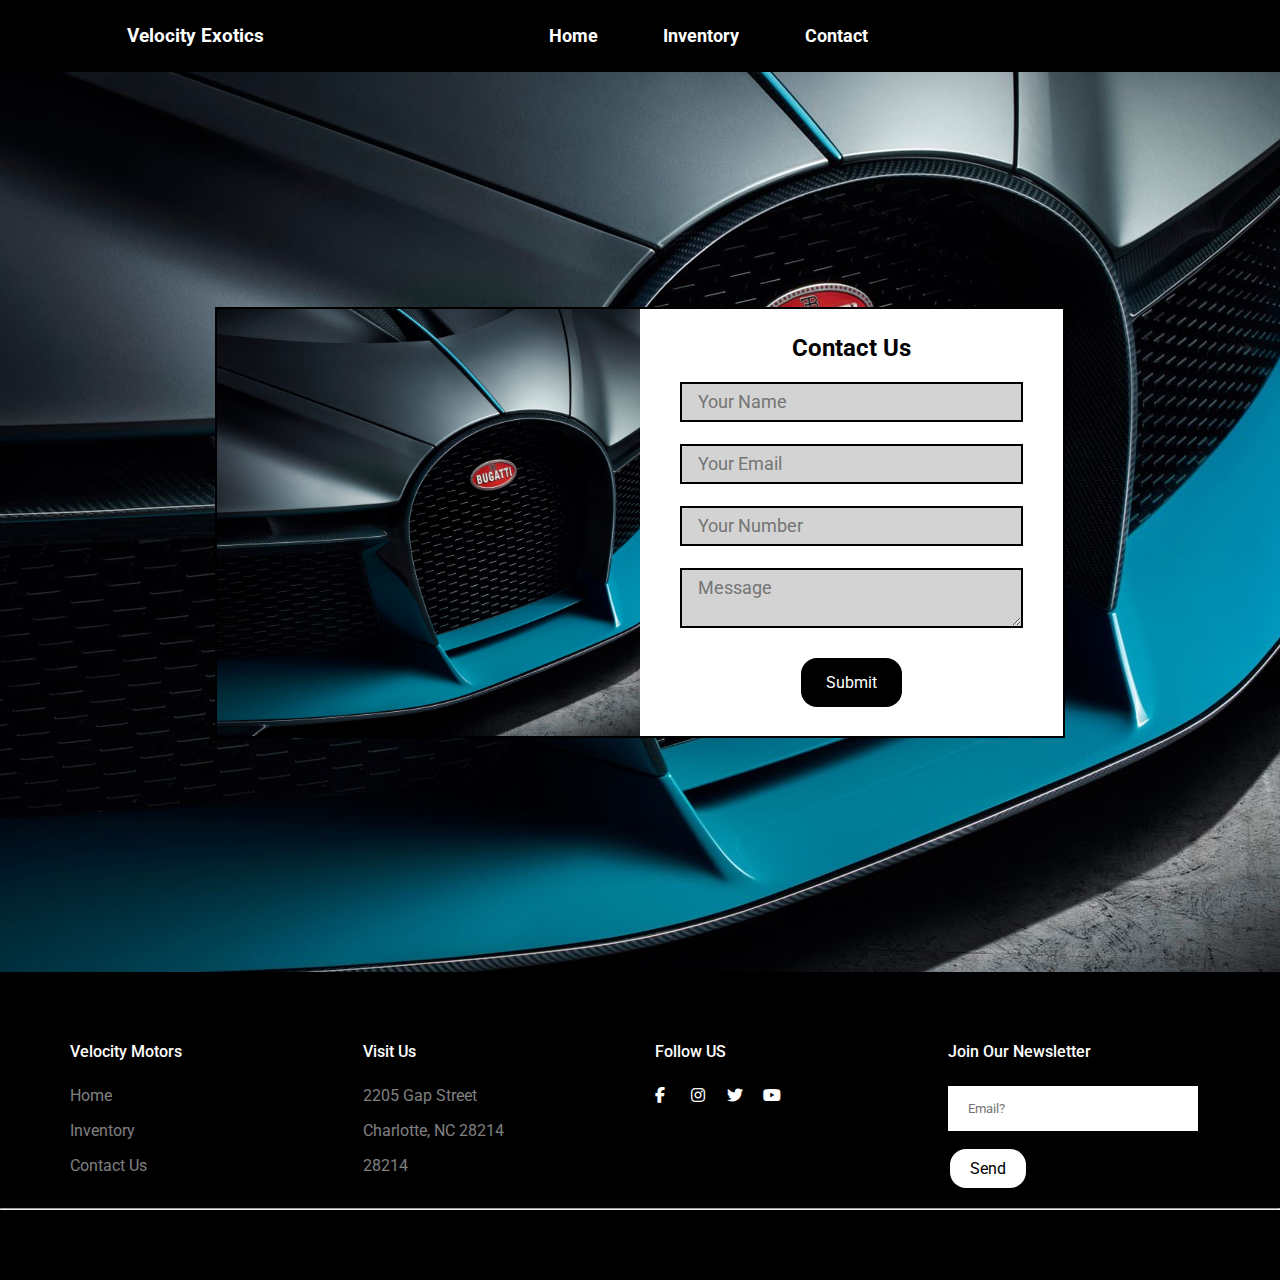
<file: contact.html>
<!DOCTYPE html>
<html lang="en">
<head>
    <meta charset="UTF-8">
    <meta http-equiv="X-UA-Compatible" content="IE=edge">
    <meta name="viewport" content="width=device-width, initial-scale=1.0">
    <link rel="stylesheet" href="global.css">
    <link rel="stylesheet" href="contact.css">
    <link rel="stylesheet" href="https://cdnjs.cloudflare.com/ajax/libs/font-awesome/6.4.0/css/all.min.css">
    <title>Document</title>
</head>
<body>
    <header>
        <nav>
            <section class="logo">
                <h3>Velocity Exotics</h3>
            </section>
            <ul class="nav-links">
            <li><a href="index.html">Home</a></li>
            <li><a href="products.html">Inventory</a></li>
            <li><a href="contact.html">Contact</a></li>
        </ul>
        <div class="burger-menu">
            <div class="line1"></div>
            <div class="line2"></div>
            <div class="line3"></div>
        </div>
        </nav>
    </header>

<main class="container">
    <section class="contact-box">
        <div class="left"></div>
        <div class="right">
            <h2>Contact Us</h2>
            <input type="text" class="field" placeholder="Your Name" required>
            <input type="email" class="field" placeholder="Your Email" required>
            <input type="text" class="field" placeholder="Your Number" required>
            <textarea class="field" placeholder="Message"></textarea>
            <input type="submit" class="btn">
        </div>
    </section>
</main>
    <footer class="footer">
        <section class="footer-container">
            <section class="row">
                <section class="footer-column">
                    <h4>Velocity Motors</h4>
                    <ul>
                        <li><a href="index.html">Home</a></li>
                        <li><a href="products.html">Inventory</a></li>
                        <li><a href="contact.html">Contact Us</a></li>
                    </ul>
                </section>
                <section class="footer-column">
                    <h4>Visit Us</h4>
                    <ul>
                        <li>2205 Gap Street</li>
                        <li>Charlotte, NC 28214</li>
                        <li>28214</li>
                    </ul>
                </section>
                <section class="footer-column">
                    <h4>Follow US</h4>
                    <article class="social-links">
                        <a href="https://www.facebook.com/"><i class="fab fa-facebook-f"></i></a>
                        <a href="https://www.instagram.com/"><i class="fab fa-instagram"></i></a>
                        <a href="https://twitter.com/"><i class="fab fa-twitter"></i></a>
                        <a href="https://www.youtube.com/"><i class="fab fa-youtube"></i></a>
                    </article>
                </section>
                <section class="footer-column">
                    <h4>Join Our Newsletter</h4>
                    <article class="newsletter">
                        <input type="text"-class="inputEmail" placeholder="Email?">
                        <button class="btnn btn1"> Send </button>
                    </article>
                </section>
            </section>
        </section>
        <hr>
    </footer>
    
</body>
</html>
</file>
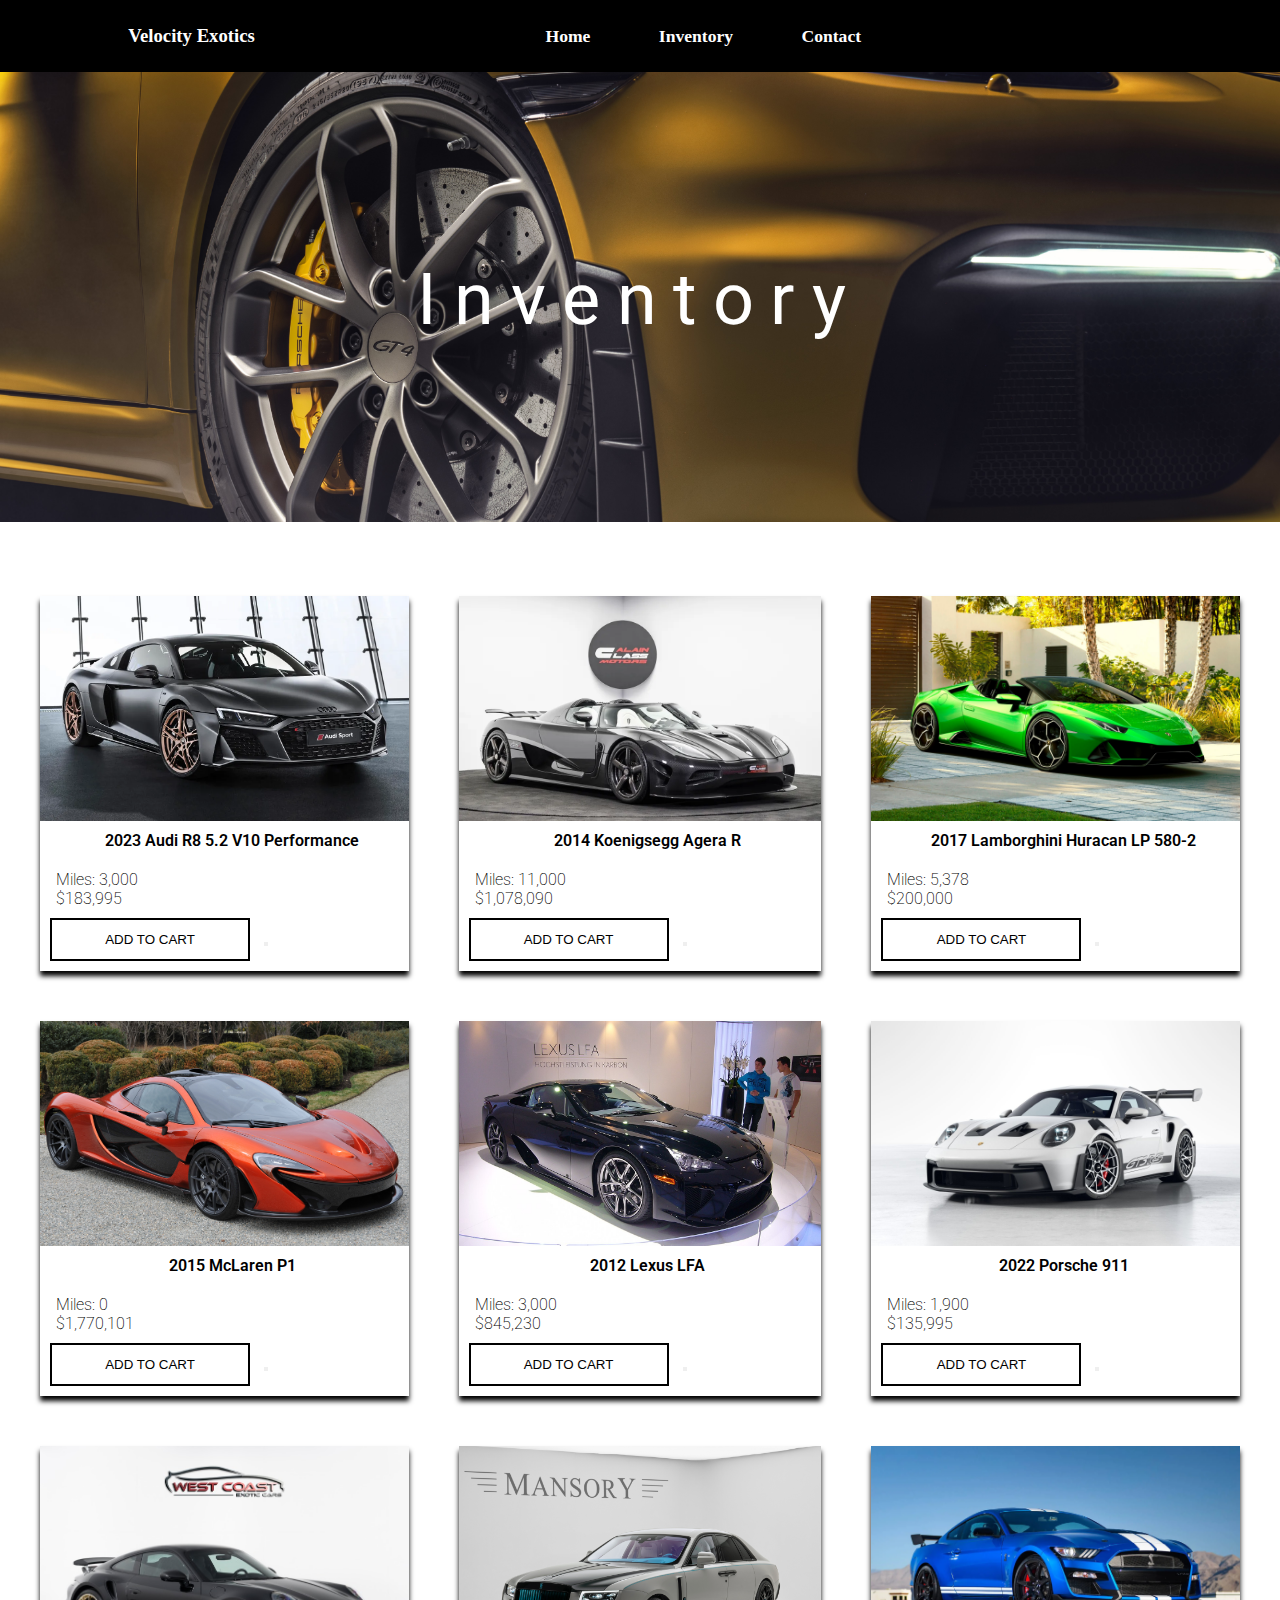
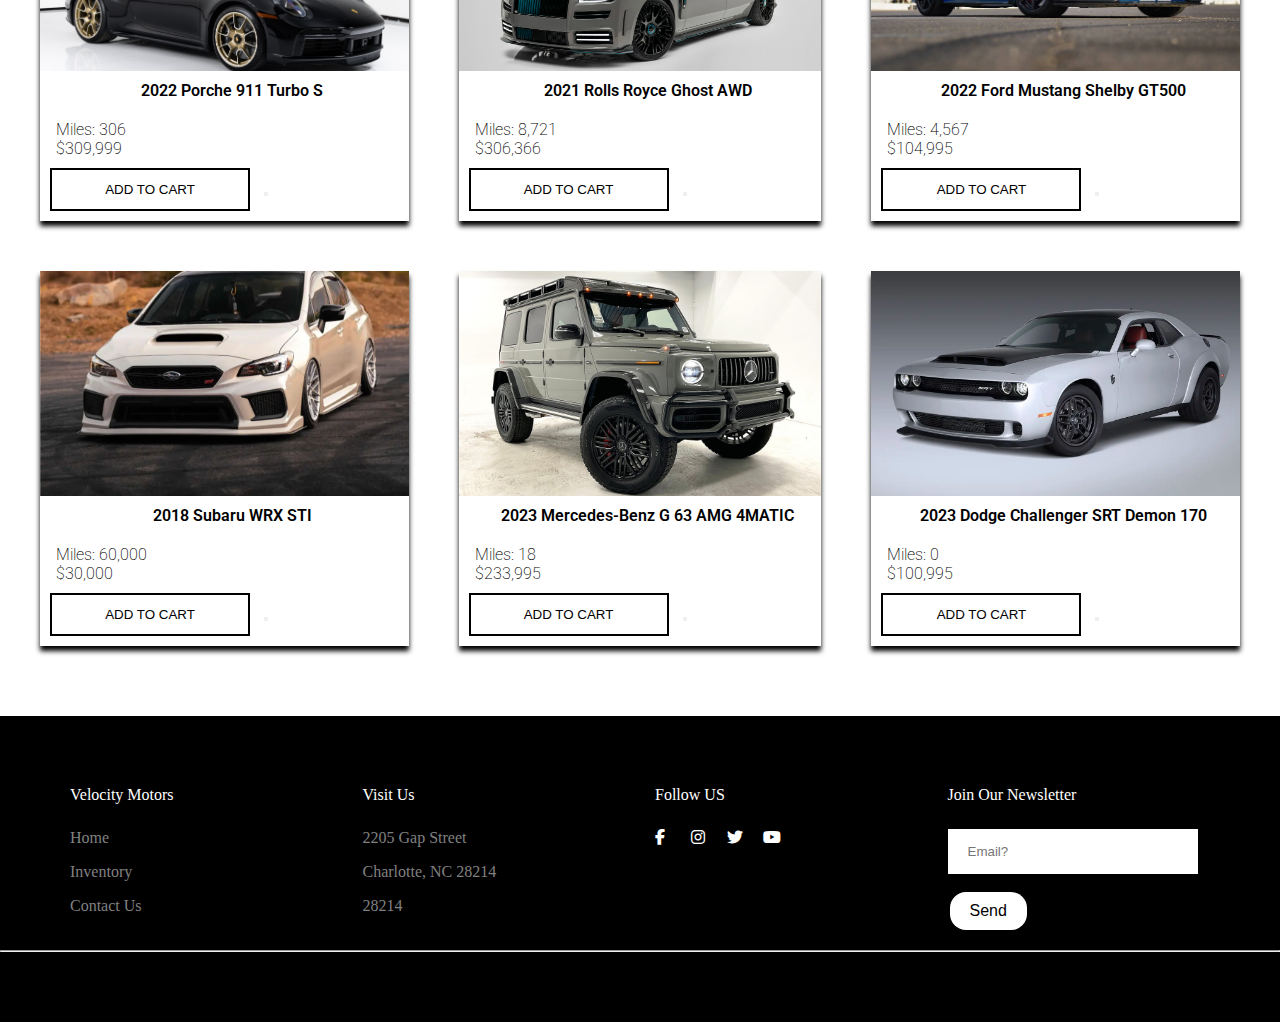
<file: products.html>
<!DOCTYPE html>
<html lang="en">
<head>
    <meta charset="UTF-8">
    <meta http-equiv="X-UA-Compatible" content="IE=edge">
    <meta name="viewport" content="width=device-width, initial-scale=1.0">
    <link rel="stylesheet" href="https://cdnjs.cloudflare.com/ajax/libs/font-awesome/6.4.0/css/all.min.css">
    <title>Document</title>
    <link rel="stylesheet" href="global.css">
    <link rel="stylesheet" href="products.css">
    <title>Inventory</title>
</head>
<body>
    <header>
        <nav>
            <section class="logo">
                <h3>Velocity Exotics</h3>
            </section>
            <ul class="nav-links">
            <li><a href="index.html">Home</a></li>
            <li><a href="products.html">Inventory</a></li>
            <li><a href="contact.html">Contact</a></li>
        </ul>
        <div class="burger-menu">
            <div class="line1"></div>
            <div class="line2"></div>
            <div class="line3"></div>
        </div>
        </nav>
    </header>

    <!-- ===================== Inventory Hero Image================== -->

    <section class="inventory-background">
        <img src="/pics/inventorybackground.webp" alt="">
        <div class="content"><h1>Inventory</h1></div>
    </section>
    <!-- ===================== Car Inventory ================== -->

    <!-- created an empty container to hold the products -->
    <div class="products"></div>

    <footer class="footer">
        <section class="footer-container">
            <section class="row">
                <section class="footer-column">
                    <h4>Velocity Motors</h4>
                    <ul>
                        <li><a href="index.html">Home</a></li>
                        <li><a href="products.html">Inventory</a></li>
                        <li><a href="contact.html">Contact Us</a></li>
                    </ul>
                </section>
                <section class="footer-column">
                    <h4>Visit Us</h4>
                    <ul>
                        <li>2205 Gap Street</li>
                        <li>Charlotte, NC 28214</li>
                        <li>28214</li>
                    </ul>
                </section>
                <section class="footer-column">
                    <h4>Follow US</h4>
                    <article class="social-links">
                        <a href="https://www.facebook.com/"><i class="fab fa-facebook-f"></i></a>
                        <a href="https://www.instagram.com/"><i class="fab fa-instagram"></i></a>
                        <a href="https://twitter.com/"><i class="fab fa-twitter"></i></a>
                        <a href="https://www.youtube.com/"><i class="fab fa-youtube"></i></a>
    
                    </article>
                </section>
                <section class="footer-column">
                    <h4>Join Our Newsletter</h4>
                    <article class="newsletter">
                        <input type="text"-class="inputEmail" placeholder="Email?">
                        <button class="btnn btn1"> Send </button>
                    </article>
                </section>
            </section>
        </section>
        <hr>
    </footer>
    

    <script src="script.js"></script>
</body>
</html>
</file>
<file: global.css>
@import url("https://fonts.googleapis.com/css2?family=Roboto:wght@400;700&display=swap");
* {
  margin: 0;
  padding: 0;
  box-sizing: border-box;
}

nav {
  display: flex;
  justify-content: space-around;
  align-items: center;
  height: 8vh;
  background-color: black;
}

.logo {
  color: white;
}

.nav-links li {
  list-style: none;
}

.nav-links a {
  color: white;
  text-decoration: none;
  font-weight: bold;
  font-size: 1.1em;
}

.nav-links {
  display: flex;
  justify-content: space-around;
  width: 30%;
}

/* ================ footer=============== */
.footer {
  background: black;
  padding: 70px 0;
}

.footer-container {
  max-width: 1170px;
  margin: auto;
}

.row {
  display: flex;
}

.footer-column {
  width: 25%;
  padding: 0 15px;
}

.footer-column h4 {
  font-size: 1rem;
  color: white;
  margin-bottom: 25px;
  font-weight: 500;
}

.footer-column ul {
  list-style: none;
}

.footer-column ul li a,
.footer-column ul li {
  font-size: 16px;
  text-decoration: none;
  color: gray;
  display: block;
  transition: all 0.3s ease;
  margin-bottom: 1rem;
}

.footer-column .social-links a {
  display: inline-block;
  height: 1rem;
  width: 2rem;
  color: white;
}

.footer-column ul li a:hover {
  color: green;
  padding-left: 6px;
}

.footer-column input {
  border: none;
  width: 250px;
  height: 45px;
  display: block;
  padding-left: 20px;
  margin: 14px 0;
}

.btnn {
  background-color: white;
  border: none;
  color: black;
  padding: 10px 20px;
  text-align: center;
  text-decoration: none;
  display: inline-block;
  font-size: 16px;
  margin: 4px 2px;
  margin-bottom: 20px;
  cursor: pointer;
  transition-duration: 0.4s;
  border-radius: 1rem;
}

.btnn:hover {
  box-shadow: 0 12px 16px 0 black, 0 17px 50px 0 gray;
}

@media (max-width: 820px) {
  .footer-column {
    width: 50%;
    margin-bottom: 30px;
  }
}

@media (max-width: 412px) {
  .nav-links a {
    font-size: 1em;
    padding: 0.5em;
  }
  .row {
    flex-direction: column;
    padding: 20px 30px;
  }

  .footer .footer-column ul {
    margin-left: 20px;
    margin-bottom: 20px;
  }
}
</file>
<file: contact.css>
@import url("https://fonts.googleapis.com/css2?family=Roboto:wght@400;700&display=swap");

* {
  padding: 0;
  margin: 0;
  box-sizing: border-box;
  font-family: Roboto, sans-serif;
}

body {
  width: 100%;
  height: 100vh;
  background: url("pics/contactbackground.webp") center;
}

.container {
  position: relative;
  display: flex;
  justify-content: center;
  align-items: center;
  width: 100%;
  height: 100%;
  padding: 20px 100px;
}

/* .container::after {
  content: "";
  position: absolute;
  left: 0;
  top: 0;
  width: 100%;
  height: 100%;
  background: url("pics/contactbackground.webp") center;
  background-size: cover;
  z-index: -1;
} */

.contact-box {
  max-width: 850px;
  display: grid;
  grid-template-columns: repeat(2, 1fr);
  justify-content: center;
  align-items: center;
  text-align: center;
  background-color: white;
  border: black solid 2px;

}

.left {
  height: 100%;
  background: url("pics/contactbackground.webp") no-repeat center;
  background-size: cover;
}

.right {
  padding: 25px 40px;
}

h2 {
  position: relative;
  padding-bottom: 10px;
  margin-bottom: 10px;
}

/* h2::after {
  content: "";
  position: absolute;
  left: 50%;
  bottom: 0;
  transform: translateX(-50%);
  height: 4px;
  width: 50px;
  border-radius: 2px;
  background-color: azure;
} */

.field {
  width: 100%;
  padding: 0.5rem 1rem;
  outline: none;
  border: 2px solid black;
  background-color: lightgray;
  font-size: 1.1rem;
  margin-bottom: 22px;
  transition: 0.3s;
}

/* .field:hover {
  background-color: black;
}

.field:focus {
  background-color: #fff;
  border: 2px solid blue;
} */

.area {
  min-height: 150px;
}

.btn {
  background-color: black;
  border: none;
  color: white;
  padding: 15px 25px;
  text-align: center;
  text-decoration: none;
  display: inline-block;
  font-size: 16px;
  margin: 4px 2px;
  cursor: pointer;
  transition-duration: 0.4s;
  border-radius: 1rem;
}

.btn:hover {
  box-shadow: 0 12px 16px 0 black, 0 17px 50px 0 gray;
}

@media screen and (max-width: 880px) {
  .contact-box {
    grid-template-columns: 1fr;
  }

  .left {
    height: 200px;
  }
}
</file>
<file: products.css>
@import url("https://fonts.googleapis.com/css2?family=Roboto:wght@400;700&display=swap");

* {
  padding: 0;
  margin: 0;
  box-sizing: border-box;
}

.products {
  display: grid;
  grid-template-columns: repeat(auto-fit, minmax(350px, auto));
  grid-gap: 50px;
  margin: 50px auto;
  max-width: 1240px;
  padding: 20px;
}

.inventory-background {
  position: relative;
  text-align: center;
  color: white;
}

.inventory-background img {
  width: 100%;
  height: 50vh;
  object-fit: cover;
}

.content h1 {
  position: absolute;
  color: #fff;
  top: 50%;
  left: 50%;
  transform: translate(-50%, -50%);
  letter-spacing: 0.23em;
  font-family: Roboto, sans-serif;
  font-size: 4.5rem;
  font-weight: 400;
}

/* ========================== Inventory Slides ==================== */

.product {
  box-shadow: 0 5px 5px;
}

.products img {
  width: 100%;
  height: 25vh;
  display: block;
  object-fit: cover;
}

.title {
  text-align: center;
}

.products .title {
  padding-top: 10px;
  padding-bottom: 20px;
  font-weight: 600;
}

.title,
.description,
.price {
  font-family: Roboto, sans-serif;
  font-weight: 200;
  padding-left: 1rem;
}

.btn {
  background: none;
  border: 2px solid black;
  text-transform: uppercase;
  padding: 12px 20px;
  min-width: 200px;
  margin: 10px;
  cursor: pointer;
  transition: color 0.4s linear;
  position: relative;
}

.btn:hover {
  color: #fff;
}

.btn::before {
  content: "";
  position: absolute;
  left: 0;
  top: 0;
  width: 100%;
  height: 100%;
  background: #000;
  z-index: -1;
  transition: transform 0.5s;
  transform-origin: 0 0;
}

.btn1::before {
  transform: scaleX(0);
}

.btn1:hover::before {
  transform: scaleX(1);
}

@media (max-width: 412px){
.content h1 {
  font-size: 3rem;
  font-weight: 400;
}
}
</file>
